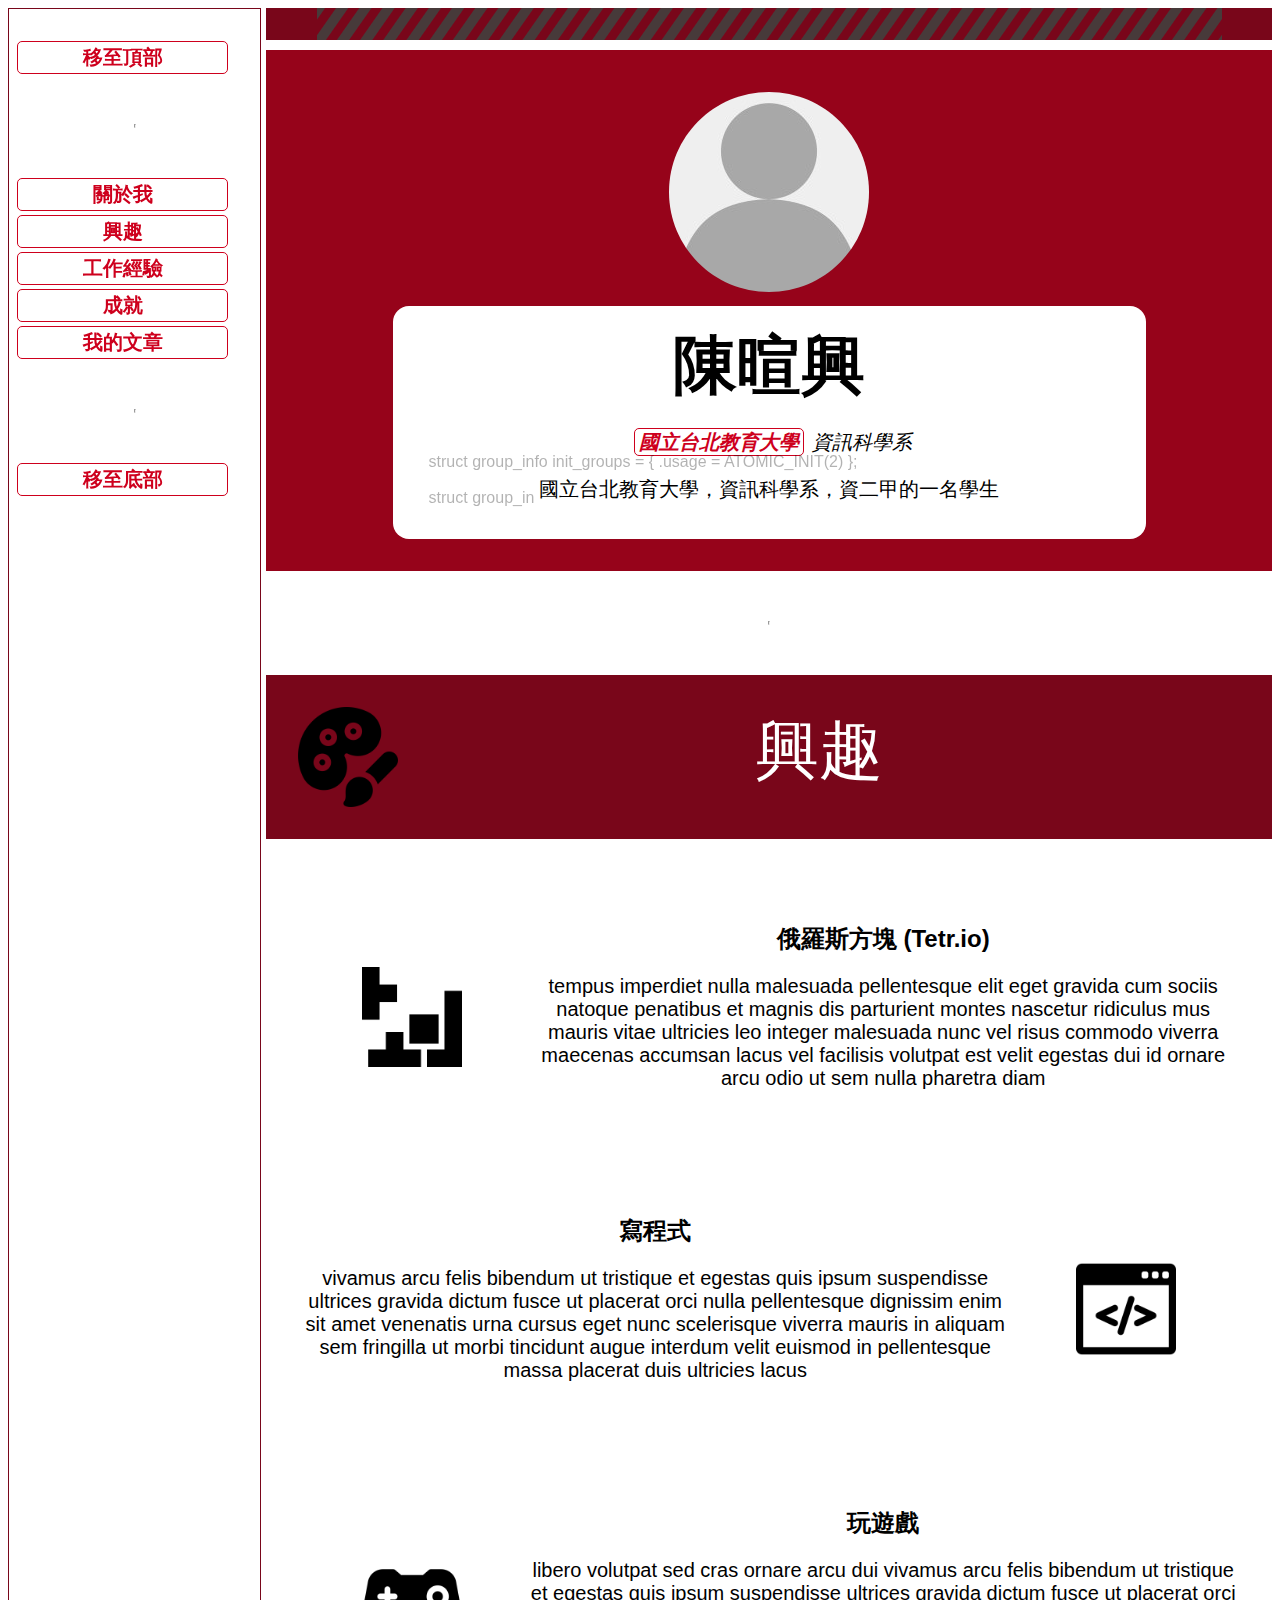
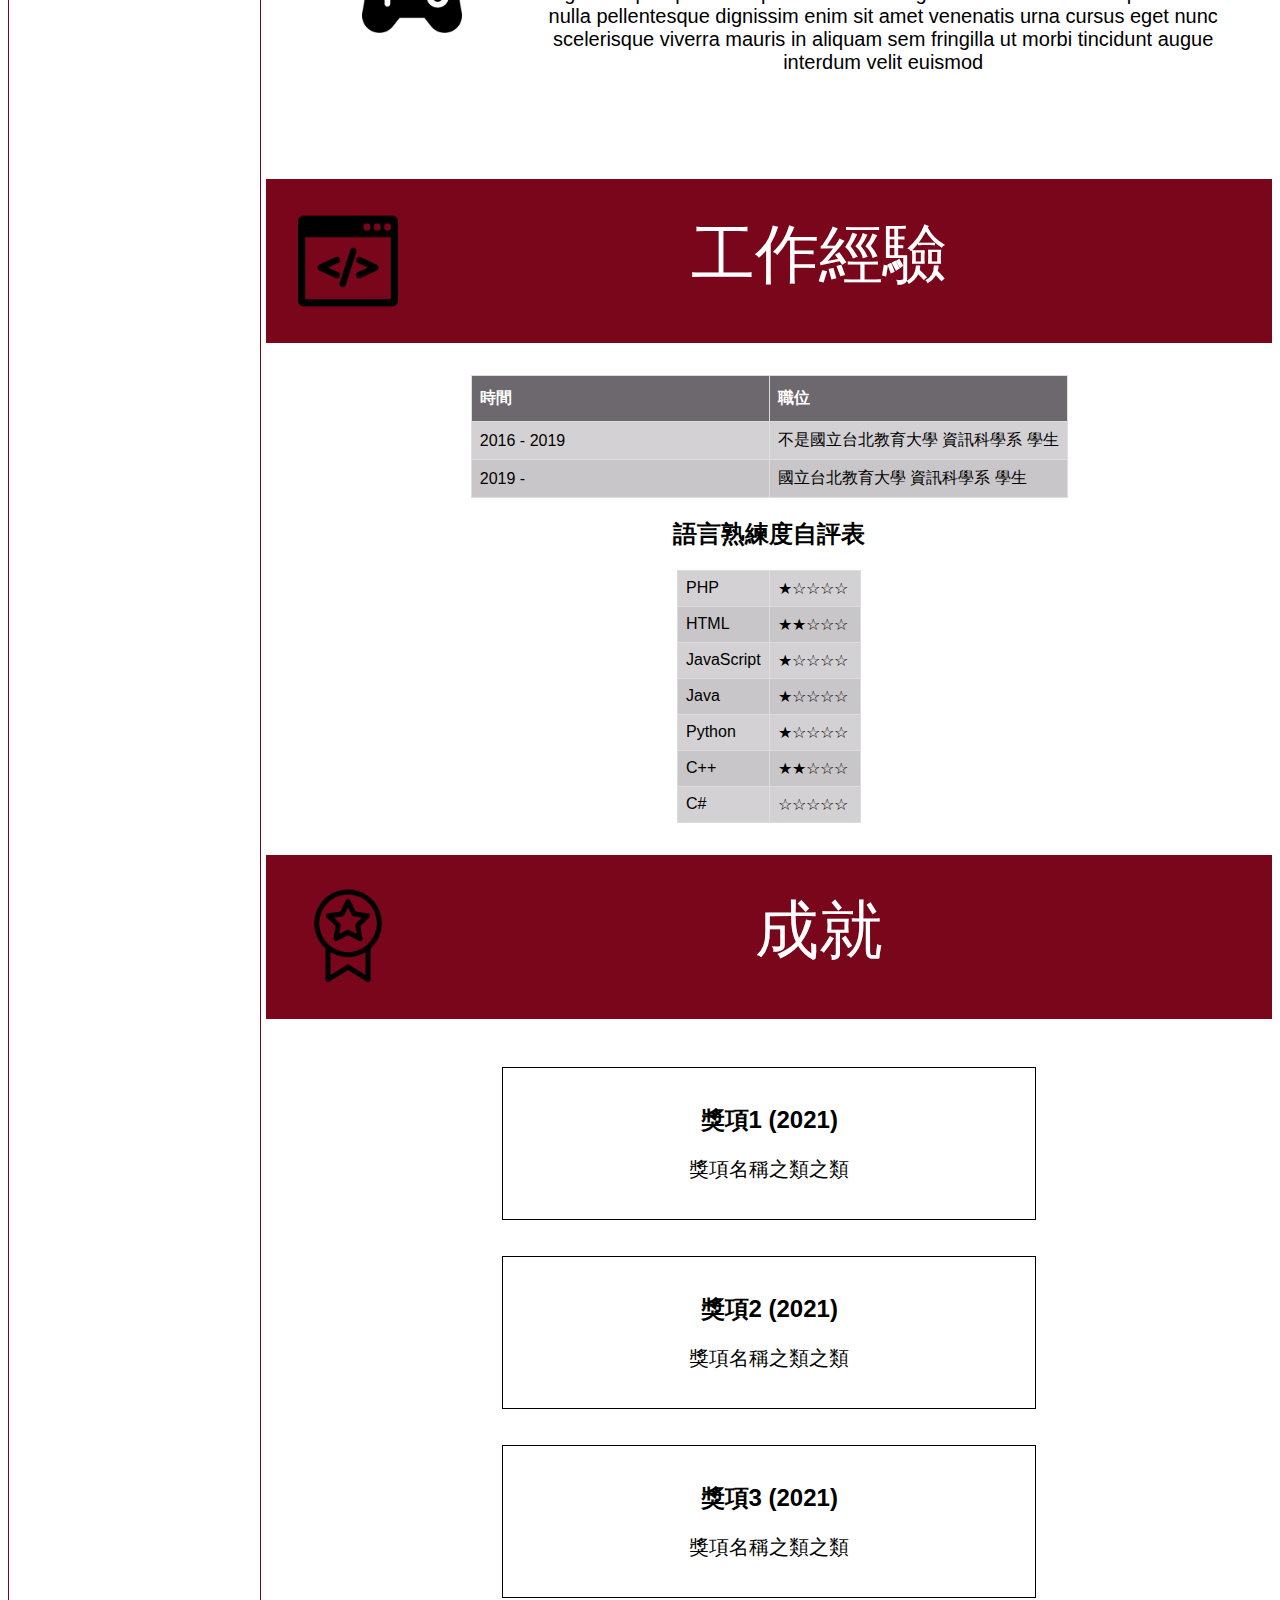
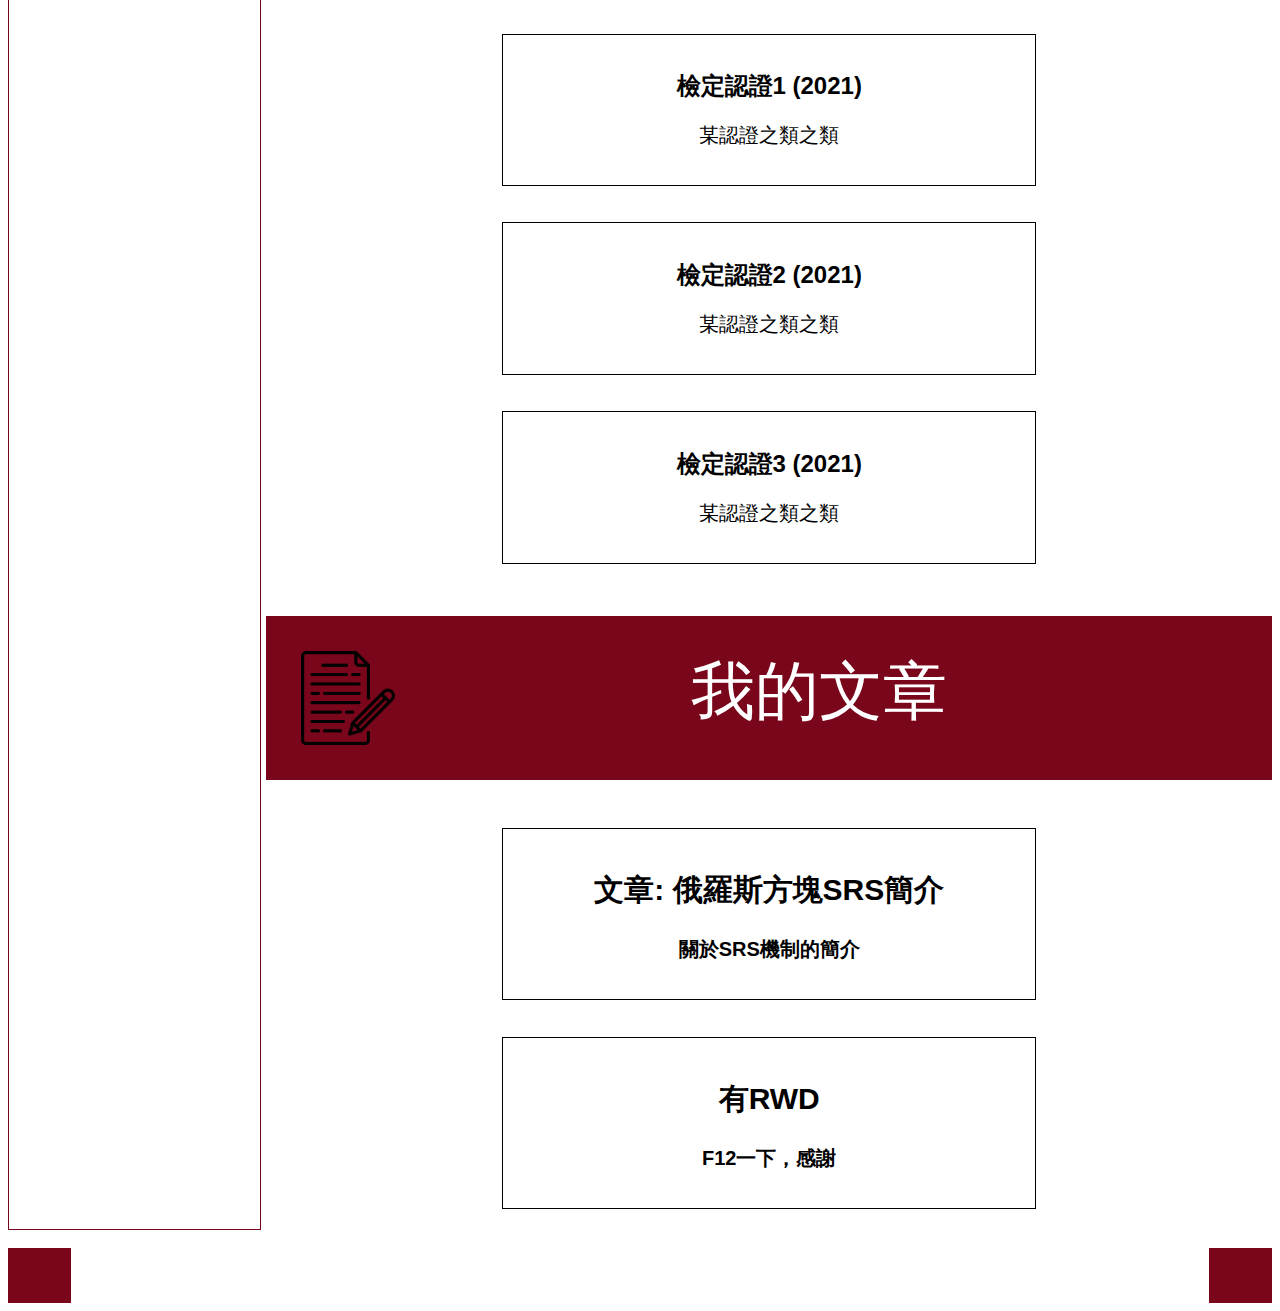
<file: index.html>
<!DOCTYPE html>
<html lang="en">
<head>
    <meta charset="UTF-8">
    <meta name="viewport" content="width=device-width, initial-scale=1.0">
    <title>陳暄興 | 多媒體概論</title>

    <style>
        h1 {
            font-size: 64px;
            margin: 0;
        }

        @media  {
            @media(max-width: 800px) {
                #links a {
                    display: block;
                    margin: 16px;
                }
            }
        }

        #links a {
            box-shadow: white 0 0 25px 0 inset, white 0 0 5px 0;
        }

        *  {
            font-family: "Yu Gothic UI", sans-serif;
        }
    </style>

    <link rel="stylesheet" href="css/style.css">
    <link rel="shortcut icon" href="images/favicon.ico" type="image/x-icon"/>
</head>
<body>
    <main>
        <!-- Side box -->
        <aside>
            <!-- side nav, is moved to top if(max-width: 1000px) -->
            <nav>
                <a href="#top">移至頂部</a>
                <hr>
                <a href="#intro">關於我</a>
                <a href="#hobbies">興趣</a>
                <a href="#skills">工作經驗</a>
                <a href="#achievements">成就</a>
                <a href="#articles">我的文章</a>
                <hr>
                <a href="#bottom">移至底部</a>
            </nav>
        </aside>
        <!-- Main content -->
        <section class="content" id="top">
            <section id="intro">
                <!-- Animated stripes -->
                <div class="stripesContainer">
                    <div class="stripes"></div>
                </div>

                <div class="colorBox" style="margin-top: 10px;">
                    <img src="images/pfp.png" alt="profile picture" style="margin: 10px;">

                    <div class="textBox">
                        <div>
                            <h1>陳暄興</h1>

                            <p><em><strong><a href="https://www.ntue.edu.tw/" target="_blank">國立台北教育大學</a></strong>資訊科學系</em></p>
                            <p>國立台北教育大學，資訊科學系，資二甲的一名學生</p>
                        </div>

                        <div style="position: relative; width: auto;">
                            <div style="overflow: hidden; position: absolute; bottom: 0; height: 200px; width: 100%;">
                                <pre id="typewriter" style="position: absolute; left: 20px; bottom: 0; text-align: left; color: rgba(0,0,0,0.3); overflow: hidden;"></pre>
                            </div>
                        </div>
                    </div>


                </div>
            </section>

            <hr>

            <section id="hobbies">
                <div class="title"><img alt="painting" src="images/painting.png"/>興趣</div>

                <div class="articleContainer">
                    <article>
                        <img alt="tetris" src="images/tetris.png" width="100" height="100">
                        <div>
                            <h2>俄羅斯方塊 (Tetr.io)</h2>
                            <p>tempus imperdiet nulla malesuada pellentesque elit eget gravida cum sociis natoque penatibus et magnis dis parturient montes nascetur ridiculus mus mauris vitae ultricies leo integer malesuada nunc vel risus commodo viverra maecenas accumsan lacus vel facilisis volutpat est velit egestas dui id ornare arcu odio ut sem nulla pharetra diam</p>
                        </div>
                    </article>
                    <article>
                        <img alt="code" src="images/code.png" width="100" height="100">
                        <div>
                            <h2>寫程式</h2>
                            <p>vivamus arcu felis bibendum ut tristique et egestas quis ipsum suspendisse ultrices gravida dictum fusce ut placerat orci nulla pellentesque dignissim enim sit amet venenatis urna cursus eget nunc scelerisque viverra mauris in aliquam sem fringilla ut morbi tincidunt augue interdum velit euismod in pellentesque massa placerat duis ultricies lacus</p>
                        </div>
                    </article>
                    <article>
                        <img alt="games" src="images/games.png" width="100" height="100">
                        <div>
                            <h2>玩遊戲</h2>
                            <p>libero volutpat sed cras ornare arcu dui vivamus arcu felis bibendum ut tristique et egestas quis ipsum suspendisse ultrices gravida dictum fusce ut placerat orci nulla pellentesque dignissim enim sit amet venenatis urna cursus eget nunc scelerisque viverra mauris in aliquam sem fringilla ut morbi tincidunt augue interdum velit euismod</p>
                        </div>
                    </article>
                </div>
            </section>

            <section id="skills">
                <div class="title"><img alt="code" src="images/code.png"/>工作經驗</div>


                <table class="table">
                    <thead>
                    <tr>
                        <th>時間</th>
                        <th>職位</th>
                    </tr>
                    </thead>
                    <tbody>
                    <tr>
                        <td>2016 - 2019</td>
                        <td>不是國立台北教育大學 資訊科學系 學生</td>
                    </tr>
                    <tr>
                        <td>2019 -</td>
                        <td>國立台北教育大學 資訊科學系 學生</td>
                    </tr>
                    </tbody>
                </table>

                <h2>語言熟練度自評表</h2>
                <table>
                    <tr>
                        <td>PHP</td>
                        <td>★☆☆☆☆</td>
                    </tr>
                    <tr>
                        <td>HTML</td>
                        <td>★★☆☆☆</td>
                    </tr>
                    <tr>
                        <td>JavaScript</td>
                        <td>★☆☆☆☆</td>
                    </tr>
                    <tr>
                        <td>Java</td>
                        <td>★☆☆☆☆</td>
                    </tr>
                    <tr>
                        <td>Python</td>
                        <td>★☆☆☆☆</td>
                    </tr>
                    <tr>
                        <td>C++</td>
                        <td>★★☆☆☆</td>
                    </tr>
                    <tr>
                        <td>C#</td>
                        <td>☆☆☆☆☆</td>
                    </tr>
                </table>
            </section>

            <section id="achievements">
                <div class="title"><img alt="medal" src="images/medal.png"/>成就</div>
                <div class="portfolio">
                    <div>
                        <h2>獎項1 (2021)</h2>
                        <p>獎項名稱之類之類</p>
                    </div>
                    <div>
                        <h2>獎項2 (2021)</h2>
                        <p>獎項名稱之類之類</p>
                    </div>
                    <div>
                        <h2>獎項3 (2021)</h2>
                        <p>獎項名稱之類之類</p>
                    </div>
                    <div>
                        <h2>檢定認證1 (2021)</h2>
                        <p>某認證之類之類</p>
                    </div>
                    <div>
                        <h2>檢定認證2 (2021)</h2>
                        <p>某認證之類之類</p>
                    </div>
                    <div>
                        <h2>檢定認證3 (2021)</h2>
                        <p>某認證之類之類</p>
                    </div>
                </div>
            </section>
            <section id="articles">
                <div class="title"><img alt="article" src="images/article.png"/>我的文章</div>
                <div class="portfolio">

                    <a href="subpage/article1.html">
                        <div>
                            <h2>文章: 俄羅斯方塊SRS簡介</h2>
                            <p>關於SRS機制的簡介</p>
                        </div>
                    </a>

                    <a href="subpage/article2.html">
                        <div>
                            <h2>有RWD</h2>
                            <p>F12一下，感謝</p>
                        </div>
                    </a>
                </div>
            </section>
        </section>
   </main>
    <br>
    <footer>
        <div class="stripesContainer" id="bottom">
            <div class="stripes"></div>

            <div>Icons made by <a href="https://www.freepik.com" title="Freepik">Freepik</a> from <a href="https://www.flaticon.com/" title="Flaticon">www.flaticon.com</a></div>

        </div>
    </footer>
</body>
</html>



<script>
    setInterval(type, 10);

    //typewriter
    let typewriter = document.getElementById("typewriter");
    let i = 0;
    function type() {
        typewriter.innerHTML += randomCode[i];
        i++;
        if(i >= randomCode.length) i = 0;
        // prevent the innerHTMl from growing too long, cleanup upon(length > 500)
        if(typewriter.innerText.length > 500) {
            typewriter.innerHTML = typewriter.innerHTML.substr(300);
        }
    }

    // random code from random code generator
    let randomCode = "struct group_info init_groups = { .usage = ATOMIC_INIT(2) };\n" +
        "\n" +
        "struct group_info *groups_alloc(int gidsetsize){\n" +
        "\n" +
        "    struct group_info *group_info;\n" +
        "\n" +
        "    int nblocks;\n" +
        "\n" +
        "    int i;\n" +
        "\n" +
        "\n" +
        "\n" +
        "    nblocks = (gidsetsize + NGROUPS_PER_BLOCK - 1) / NGROUPS_PER_BLOCK;\n" +
        "\n" +
        "    /* Make sure we always allocate at least one indirect block pointer */\n" +
        "\n" +
        "    nblocks = nblocks ? : 1;\n" +
        "\n" +
        "    group_info = kmalloc(sizeof(*group_info) + nblocks*sizeof(gid_t *), GFP_USER);\n" +
        "\n" +
        "    if (!group_info)\n" +
        "\n" +
        "        return NULL;\n" +
        "\n" +
        "    group_info->ngroups = gidsetsize;\n" +
        "\n" +
        "    group_info->nblocks = nblocks;\n" +
        "\n" +
        "    atomic_set(&group_info->usage, 1);\n" +
        "\n" +
        "\n" +
        "\n" +
        "    if (gidsetsize <= NGROUPS_SMALL)\n" +
        "\n" +
        "        group_info->blocks[0] = group_info->small_block;\n" +
        "\n" +
        "    else {\n" +
        "\n" +
        "        for (i = 0; i < nblocks; i++) {\n" +
        "\n" +
        "            gid_t *b;\n" +
        "\n" +
        "            b = (void *)__get_free_page(GFP_USER);\n" +
        "\n" +
        "            if (!b)\n" +
        "\n" +
        "                goto out_undo_partial_alloc;\n" +
        "\n" +
        "            group_info->blocks[i] = b;\n" +
        "\n" +
        "        }\n" +
        "\n" +
        "    }\n" +
        "\n" +
        "    return group_info;\n" +
        "\n" +
        "\n" +
        "\n" +
        "out_undo_partial_alloc:\n" +
        "\n" +
        "    while (--i >= 0) {\n" +
        "\n" +
        "        free_page((unsigned long)group_info->blocks[i]);\n" +
        "\n" +
        "    }\n" +
        "\n" +
        "    kfree(group_info);\n" +
        "\n" +
        "    return NULL;\n" +
        "\n" +
        "}\n" +
        "\n" +
        "\n" +
        "\n" +
        "EXPORT_SYMBOL(groups_alloc);\n" +
        "\n" +
        "\n" +
        "\n" +
        "void groups_free(struct group_info *group_info)\n" +
        "\n" +
        "{\n" +
        "\n" +
        "    if (group_info->blocks[0] != group_info->small_block) {\n" +
        "\n" +
        "        int i;\n" +
        "\n" +
        "        for (i = 0; i < group_info->nblocks; i++)\n" +
        "\n" +
        "            free_page((unsigned long)group_info->blocks[i]);\n" +
        "\n" +
        "    }\n" +
        "\n" +
        "    kfree(group_info);\n" +
        "\n" +
        "}\n" +
        "\n" +
        "\n" +
        "\n" +
        "EXPORT_SYMBOL(groups_free);\n" +
        "\n" +
        "\n" +
        "\n" +
        "/* export the group_info to a user-space array */\n" +
        "\n" +
        "static int groups_to_user(gid_t __user *grouplist,\n" +
        "\n" +
        "              const struct group_info *group_info)\n" +
        "\n" +
        "{\n" +
        "\n" +
        "    int i;\n" +
        "\n" +
        "    unsigned int count = group_info->ngroups;\n" +
        "\n" +
        "\n" +
        "\n" +
        "    for (i = 0; i < group_info->nblocks; i++) {\n" +
        "\n" +
        "        unsigned int cp_count = min(NGROUPS_PER_BLOCK, count);\n" +
        "\n" +
        "        unsigned int len = cp_count * sizeof(*grouplist);\n" +
        "\n" +
        "\n" +
        "\n" +
        "        if (copy_to_user(grouplist, group_info->blocks[i], len))\n" +
        "\n" +
        "            return -EFAULT;\n" +
        "\n" +
        "\n" +
        "\n" +
        "        grouplist += NGROUPS_PER_BLOCK;\n" +
        "\n" +
        "        count -= cp_count;\n" +
        "\n" +
        "    }\n" +
        "\n" +
        "    return 0;\n" +
        "\n" +
        "}";
</script>
</file>
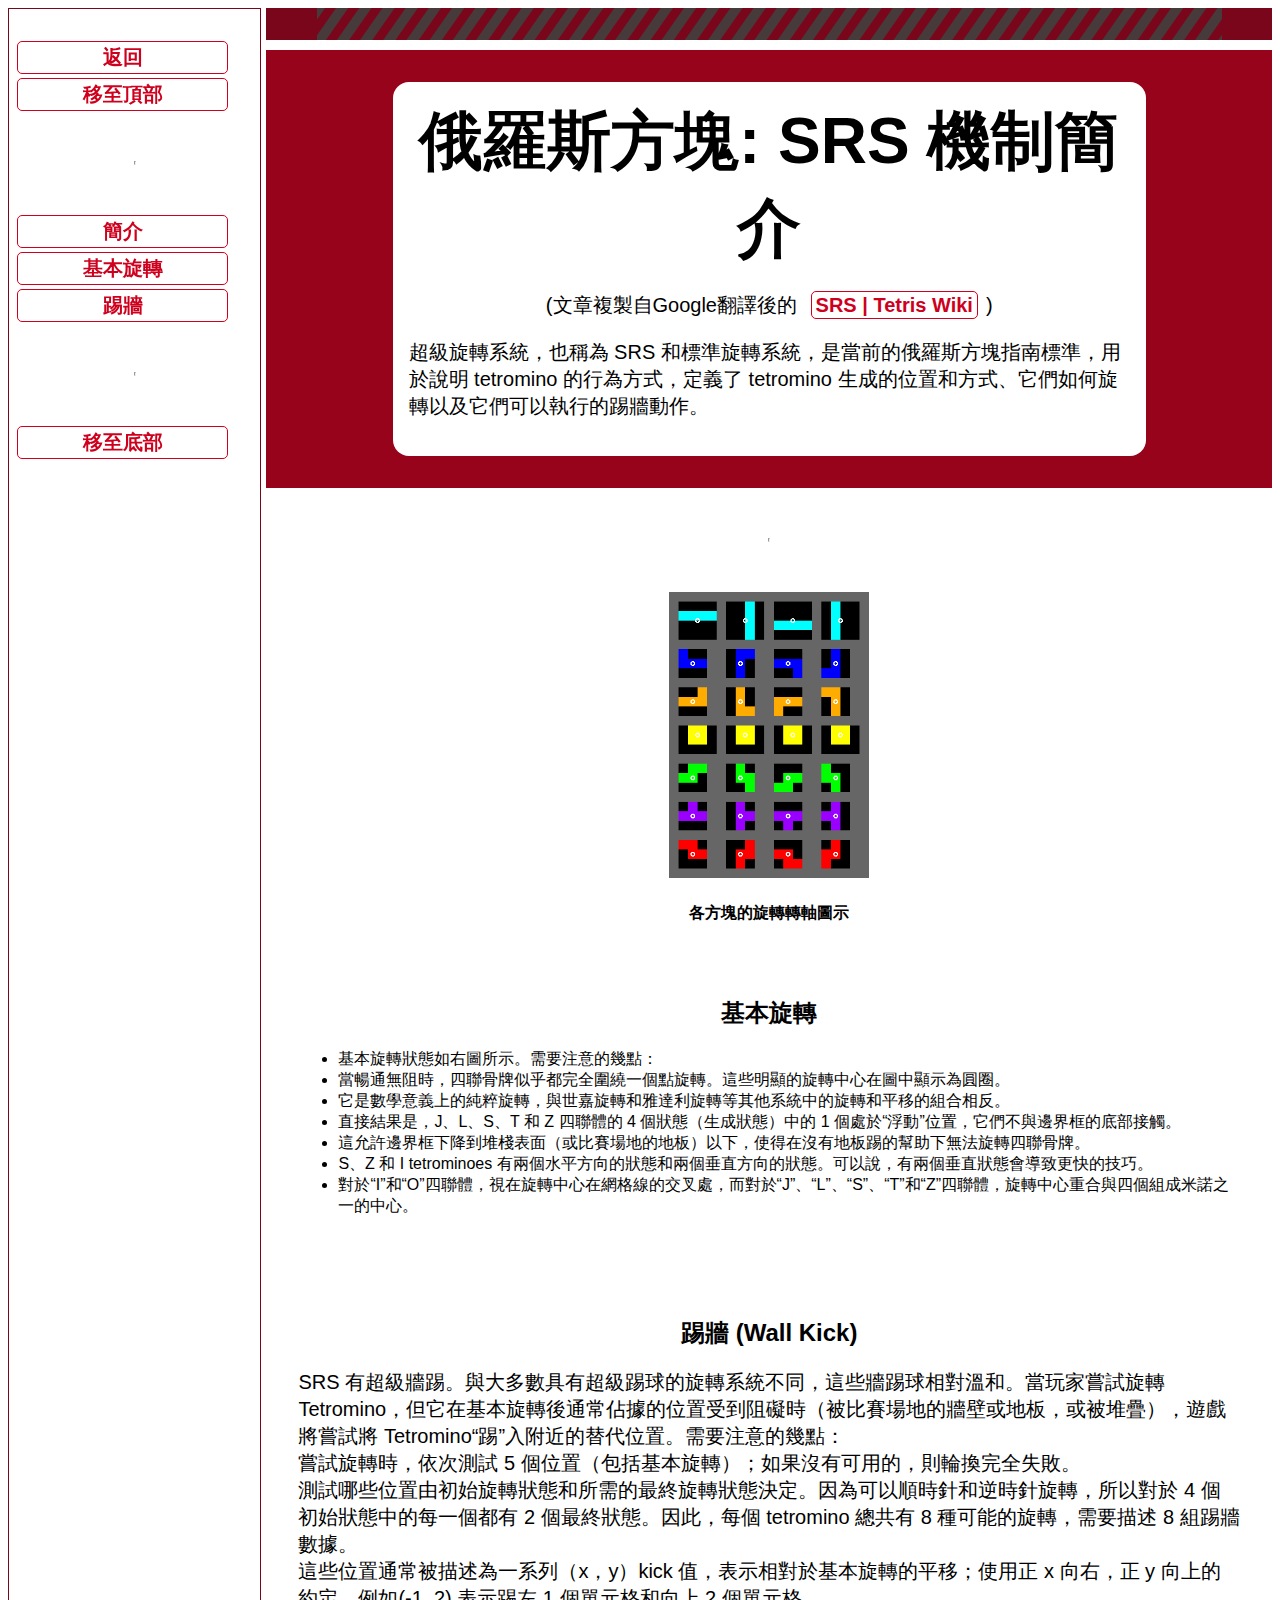
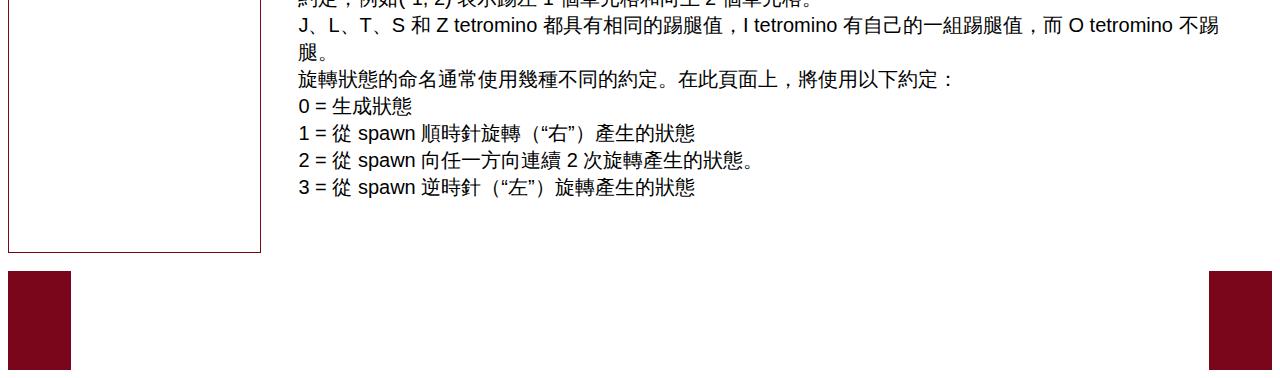
<file: subpage/article1.html>
<!DOCTYPE html>
<html lang="en">
<head>
    <meta charset="UTF-8">
    <meta name="viewport" content="width=device-width, initial-scale=1.0">
    <title>陳暄興 | 多媒體概論</title>

    <style>
        h1 {
            font-size: 64px;
            margin: 0;
        }

        @media  {
            @media(max-width: 800px) {
                #links a {
                    display: block;
                    margin: 16px;
                }
            }
        }

        #links a {
            box-shadow: white 0 0 25px 0 inset, white 0 0 5px 0;
        }

        *  {
            font-family: "Yu Gothic UI", sans-serif;
        }
    </style>

    <link rel="stylesheet" href="../css/style.css">
    <link rel="shortcut icon" href="../images/favicon.ico" type="image/x-icon"/>
</head>
<body>
<main>
    <!-- Side box -->
    <aside>
        <!-- side nav, is moved to top if(max-width: 1000px) -->
        <nav>
            <a href="../index.html">返回</a>
            <a href="#top">移至頂部</a>
            <hr>
            <a href="#intro">簡介</a>
            <a href="#orientation">基本旋轉</a>
            <a href="#wallKick">踢牆</a>
            <hr>
            <a href="#bottom">移至底部</a>
        </nav>
    </aside>
    <!-- Main content -->
    <section class="content" id="top">
        <section>
            <!-- Animated stripes -->
            <div class="stripesContainer">
                <div class="stripes"></div>
            </div>

            <div class="colorBox" style="margin-top: 10px;">
                <div class="textBox">
                    <div id="intro">
                        <h1>俄羅斯方塊: SRS 機制簡介</h1>

                        <p>(文章複製自Google翻譯後的 <span><a href="https://tetris.fandom.com/wiki/SRS" target="_blank">SRS | Tetris Wiki</a></span>)</p>
                        <p style="text-align: left;">超級旋轉系統，也稱為 SRS 和標準旋轉系統，是當前的俄羅斯方塊指南標準，用於說明 tetromino 的行為方式，定義了 tetromino 生成的位置和方式、它們如何旋轉以及它們可以執行的踢牆動作。</p>
                    </div>
                </div>
            </div>
        </section>

        <hr>

        <section id="orientation">
            <div class="articleContainer">
                <div>
                    <img src="../images/tetris-orientation.png" alt="orientation" width="200">
                    <h4>各方塊的旋轉轉軸圖示</h4>
                </div>
                <article style="display: block;">
                    <h2>基本旋轉</h2>
                    <ul style="text-align: left;">
                        <li>基本旋轉狀態如右圖所示。需要注意的幾點：</li>
                        <li>當暢通無阻時，四聯骨牌似乎都完全圍繞一個點旋轉。這些明顯的旋轉中心在圖中顯示為圓圈。</li>
                        <li>它是數學意義上的純粹旋轉，與世嘉旋轉和雅達利旋轉等其他系統中的旋轉和平移的組合相反。</li>
                        <li>直接結果是，J、L、S、T 和 Z 四聯體的 4 個狀態（生成狀態）中的 1 個處於“浮動”位置，它們不與邊界框的底部接觸。</li>
                        <li>這允許邊界框下降到堆棧表面（或比賽場地的地板）以下，使得在沒有地板踢的幫助下無法旋轉四聯骨牌。</li>
                        <li>S、Z 和 I tetrominoes 有兩個水平方向的狀態和兩個垂直方向的狀態。可以說，有兩個垂直狀態會導致更快的技巧。</li>
                        <li>對於“I”和“O”四聯體，視在旋轉中心在網格線的交叉處，而對於“J”、“L”、“S”、“T”和“Z”四聯體，旋轉中心重合與四個組成米諾之一的中心。</li>
                    </ul>
                </article>
                <article>
                    <div id="wallKick">
                        <h2>踢牆 (Wall Kick)</h2>
                        <p style="text-align: left">
                            SRS 有超級牆踢。與大多數具有超級踢球的旋轉系統不同，這些牆踢球相對溫和。當玩家嘗試旋轉 Tetromino，但它在基本旋轉後通常佔據的位置受到阻礙時（被比賽場地的牆壁或地板，或被堆疊），遊戲將嘗試將 Tetromino“踢”入附近的替代位置。需要注意的幾點：<br>

                            嘗試旋轉時，依次測試 5 個位置（包括基本旋轉）；如果沒有可用的，則輪換完全失敗。<br>
                            測試哪些位置由初始旋轉狀態和所需的最終旋轉狀態決定。因為可以順時針和逆時針旋轉，所以對於 4 個初始狀態中的每一個都有 2 個最終狀態。因此，每個 tetromino 總共有 8 種可能的旋轉，需要描述 8 組踢牆數據。<br>
                            這些位置通常被描述為一系列（x，y）kick 值，表示相對於基本旋轉的平移；使用正 x 向右，正 y 向上的約定，例如(-1, 2) 表示踢左 1 個單元格和向上 2 個單元格。<br>
                            J、L、T、S 和 Z tetromino 都具有相同的踢腿值，I tetromino 有自己的一組踢腿值，而 O tetromino 不踢腿。<br>
                            旋轉狀態的命名通常使用幾種不同的約定。在此頁面上，將使用以下約定：<br>
                            0 = 生成狀態<br>
                            1 = 從 spawn 順時針旋轉（“右”）產生的狀態<br>
                            2 = 從 spawn 向任一方向連續 2 次旋轉產生的狀態。<br>
                            3 = 從 spawn 逆時針（“左”）旋轉產生的狀態
                        </p>
                    </div>
                </article>
            </div>
        </section>
    </section>
</main>
<br>
<footer>
    <div class="stripesContainer" id="bottom">
        <div class="stripes"></div>

        <p style="color: white;">以上文章來自Google翻譯後的<a href="https://tetris.fandom.com/wiki/SRS" target="_blank">https://tetris.fandom.com/wiki/SRS</a></p>
    </div>
</footer>
</body>
</html>
</file>
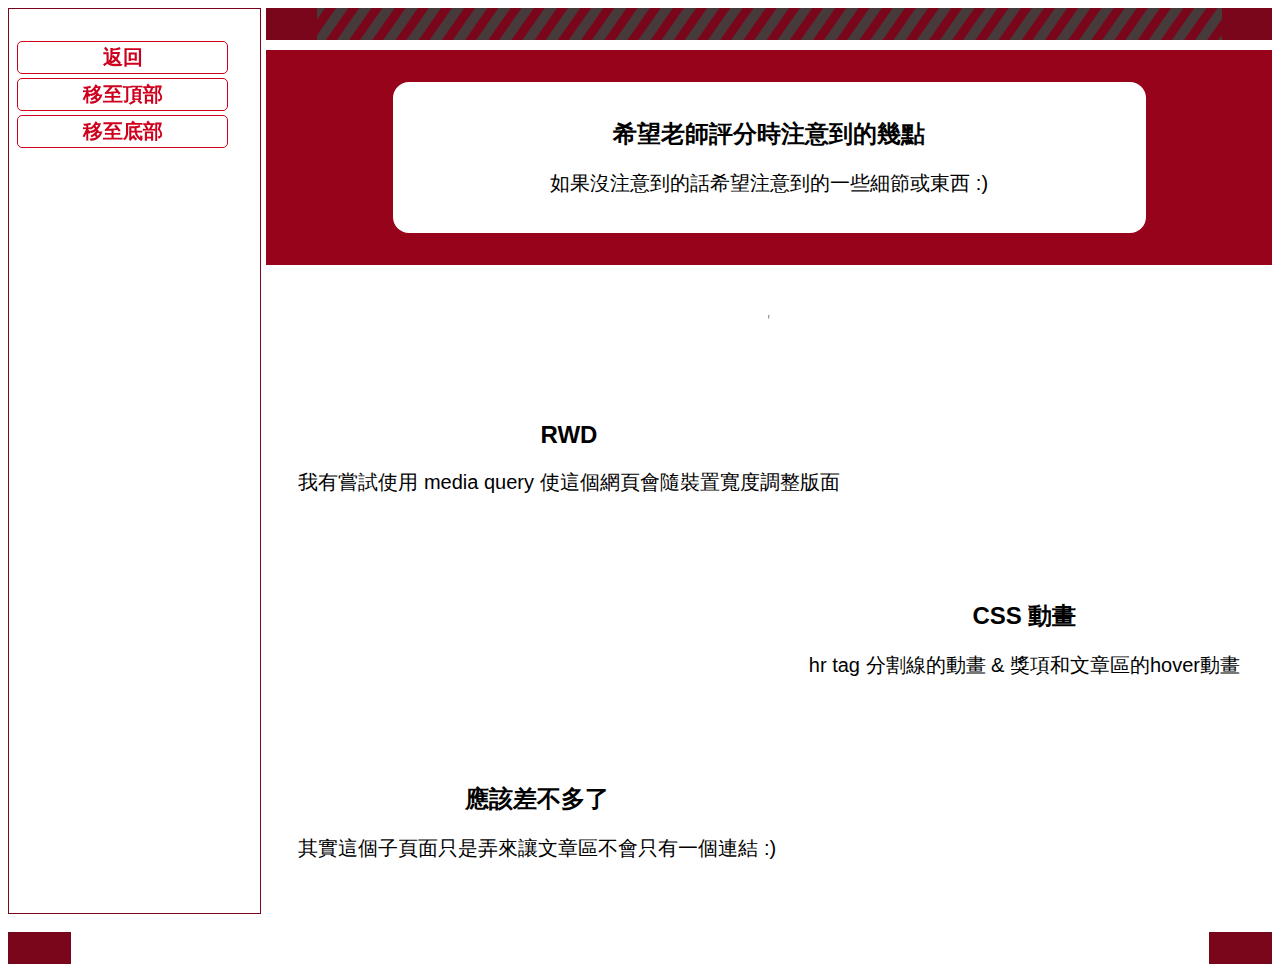
<file: subpage/article2.html>
<!DOCTYPE html>
<html lang="en">
<head>
    <meta charset="UTF-8">
    <meta name="viewport" content="width=device-width, initial-scale=1.0">
    <title>陳暄興 | 多媒體概論</title>

    <style>
        h1 {
            font-size: 64px;
            margin: 0;
        }

        @media  {
            @media(max-width: 800px) {
                #links a {
                    display: block;
                    margin: 16px;
                }
            }
        }

        #links a {
            box-shadow: white 0 0 25px 0 inset, white 0 0 5px 0;
        }

        *  {
            font-family: "Yu Gothic UI", sans-serif;
        }
    </style>

    <link rel="stylesheet" href="../css/style.css">
    <link rel="shortcut icon" href="../images/favicon.ico" type="image/x-icon"/>
</head>
<body>
<main>
    <!-- Side box -->
    <aside>
        <!-- side nav, is moved to top if(max-width: 1000px) -->
        <nav>
            <a href="../index.html">返回</a>
            <a href="#top">移至頂部</a>
            <a href="#bottom">移至底部</a>
        </nav>
    </aside>
    <!-- Main content -->
    <section class="content" id="top">
        <section>
            <!-- Animated stripes -->
            <div class="stripesContainer">
                <div class="stripes"></div>
            </div>

            <div class="colorBox" style="margin-top: 10px;">
                <div class="textBox">
                    <h2>希望老師評分時注意到的幾點</h2>
                    <p>
                        如果沒注意到的話希望注意到的一些細節或東西 :)
                    </p>
                </div>
            </div>
        </section>

        <hr>

        <section>
            <div class="articleContainer">
                <article>
                    <div>
                        <h2>RWD</h2>
                        <p>我有嘗試使用 media query 使這個網頁會隨裝置寬度調整版面</p>
                    </div>
                </article>
                <article>
                    <div>
                        <h2>CSS 動畫</h2>
                        <p>hr tag 分割線的動畫 & 獎項和文章區的hover動畫</p>
                    </div>
                </article>
                <article>
                    <div>
                        <h2>應該差不多了</h2>
                        <p>其實這個子頁面只是弄來讓文章區不會只有一個連結 :)</p>
                    </div>
                </article>
            </div>
        </section>
    </section>
</main>
<br>
<footer>
    <div class="stripesContainer" id="bottom">
        <div class="stripes"></div>
    </div>
</footer>
</body>
</html>
</file>
<file: css/style.css>
:root {
    --palette1: rgb(27, 27, 30);
    --palette2: rgb(121, 6, 26);
    --palette3: rgb(109, 103, 110);
    --palette4: rgb(251, 255, 254);
    --palette5: rgb(250, 169, 22);

    --themeColor: rgb(150, 3, 26);
    --anchorColor: rgb(206, 0, 29);

    scroll-behavior: smooth;
}

::selection {
    color: white;
    background: rgb(150, 50, 50);
}

body {
    text-align: center;
    display: flex;
    flex-flow: column;
}
main {
    display: flex;
}

section.content {
    flex: 80;
}
aside {
    flex: 20;
    border: 1px solid var(--palette2);
    margin-right: 5px;
}
nav {
    position: sticky;
    top: 0;
    margin-top: 32px;
}
aside a {
    display: block;
    width: 80%;
    transition: width 0.1s;
}
aside a:hover {
    width: 90%;
}
footer div, footer a {
    background-color: unset;
    color: white;
    border: none;
}


@media(max-width: 1000px) {
    aside a {
        margin: 4px auto;
    }

    main {
        flex-flow: column;
    }
    section.content {
        width: 100%;
    }
    aside {
        width: 100%;
    }
    footer {
        width: 100%;
    }
    footer, footer a {
        font-size: 12px;
    }
}



p {
    font-size: 20px;
}

a {
    background-color: rgba(255,255,255,0.7);
    font-weight: 800;
    font-size: 20px;
    color: var(--anchorColor);
    border: solid 1px var(--anchorColor);
    border-radius: 5px;
    padding: 2px 4px;
    margin: 4px 8px;
    text-decoration: none;
}
a:hover {
    color: white;
    background-color: var(--anchorColor);
}



hr {
    margin: 50px auto;
    height: 2px;
    background-color: black;
    width: 0;
    animation: hrAnimation ease-out 1s forwards;
}
@keyframes hrAnimation {
    from {
        width: 0;
    } to {
        width: 90%;
    }
}


table {
    background-color: rgba(109,103, 110, 0.3);
    margin: 16px auto;
    border-collapse: collapse;
    width: unset;
}
table td {
    width: 50%;
}
table td, table th {
    text-align: left;
    padding: 8px;
    border: 1px solid #ddd;
}
table th {
    padding-top: 12px;
    padding-bottom: 12px;
    text-align: left;
    background-color: rgb(109, 103, 110);
    color: white;
}
table tr:nth-child(even){background-color: rgba(109, 103, 110, 0.1);}
table tr:hover {background-color: rgba(109, 103, 110, 0.5);}


/* title for different sections */
.title {
    background-color: var(--palette2);
    color: white;
    padding: 32px;
    margin: 32px 0;
    font-size: 64px;
    overflow: hidden;
}
.title img {
    width: 100px;
    height: 100px;
    float: left;
}

div.articleContainer {
    display: flex;
    flex-flow: column;
}
div.articleContainer article {
    padding: 32px;
    display: flex;
    flex-flow: row;
    flex-direction: row;
}
div.articleContainer article:nth-child(even) {
    flex-direction: row-reverse;
}
div.articleContainer article img {
    padding: 64px;
}
@media(max-width: 1000px) {
    .title {
        font-size: 48px !important;
    }
    div.articleContainer article img {
        margin: 0 auto;
    }
    div.articleContainer article {
        flex-flow: column !important;
    }
}


.portfolio div {
    display: inline-block;
    width: 500px;
    padding: 16px;
    margin: 16px auto;
    border: solid 1px black;
    background-color: white;
    overflow: hidden;
    transition: transform 0.1s;
}
.portfolio div:hover {
    transform: scale(1.05);
    z-index: 999;
    box-shadow: rgba(0,0,0,0.1) 0 0 10px;
}
.portfolio div:before {
    content: ' ';
    z-index: -1;
    display: block;
    position: absolute;
    width: 0;
    height: 0;

    bottom: -300px;
    left: -300px;
    border-top: 300px solid transparent;
    border-bottom: 300px solid transparent;
    border-left: 300px solid transparent;
    transition: left 0.1s ease;
}
.portfolio div:hover:before {
    left: -20%;
    border-left: 300px solid orangered;
}
.portfolio a {
    border: none;
    background-color: rgba(255,255,255,0.7);
    color: unset;
    cursor: pointer;
}
.portfolio a:hover {
    background-color: white;
}
.portfolio a:hover div:after {
    content: '點擊閱讀';
    color: white;
    position: absolute;
    bottom: 16px;
    left: 16px;
}
@media(max-width: 1000px) {
    .portfolio div {
        width: 90%;
        display: block;
    }
}


.colorBox {
    color: rgb(251, 255, 254);
    background-color: var(--themeColor);
    padding: 32px;
    margin: 32px 0;
}
.textBox {
    color: black;
    background-color: white;
    padding: 16px;
    margin: 0 10%;
    border-radius: 16px;
}



.stripesContainer {
    height: auto;
    color: #4c3f2e;
    position: relative;
    overflow: hidden;
    padding: 1rem;
}
.stripesContainer:before, .stripesContainer:after {
    content: '';
    background-color: rgb(121, 6, 26);
    width: 5%;
    height: 100%;
    position: absolute;
    top: 0;
}
.stripesContainer:before { left: 0; }
.stripesContainer:after { right: 0; }
.stripes {
    position: absolute;
    left: -23px;
    right: 0;
    top: 0;
    bottom: 0;
    z-index: -1;
    background: repeating-linear-gradient(
            -55deg,
            rgb(121, 6, 26) 1px,
            rgb(71, 58, 58) 2px,
            rgb(71, 58, 58) 11px,
            rgb(121, 6, 26) 12px,
            rgb(121, 6, 26) 20px
    ) fixed;
    animation: stripesAnimation linear 2s infinite;
}
@keyframes stripesAnimation {
    from{
        transform: translateX(0);
    }
    to {
        transform: translateX(23px);
    }
}
</file>
